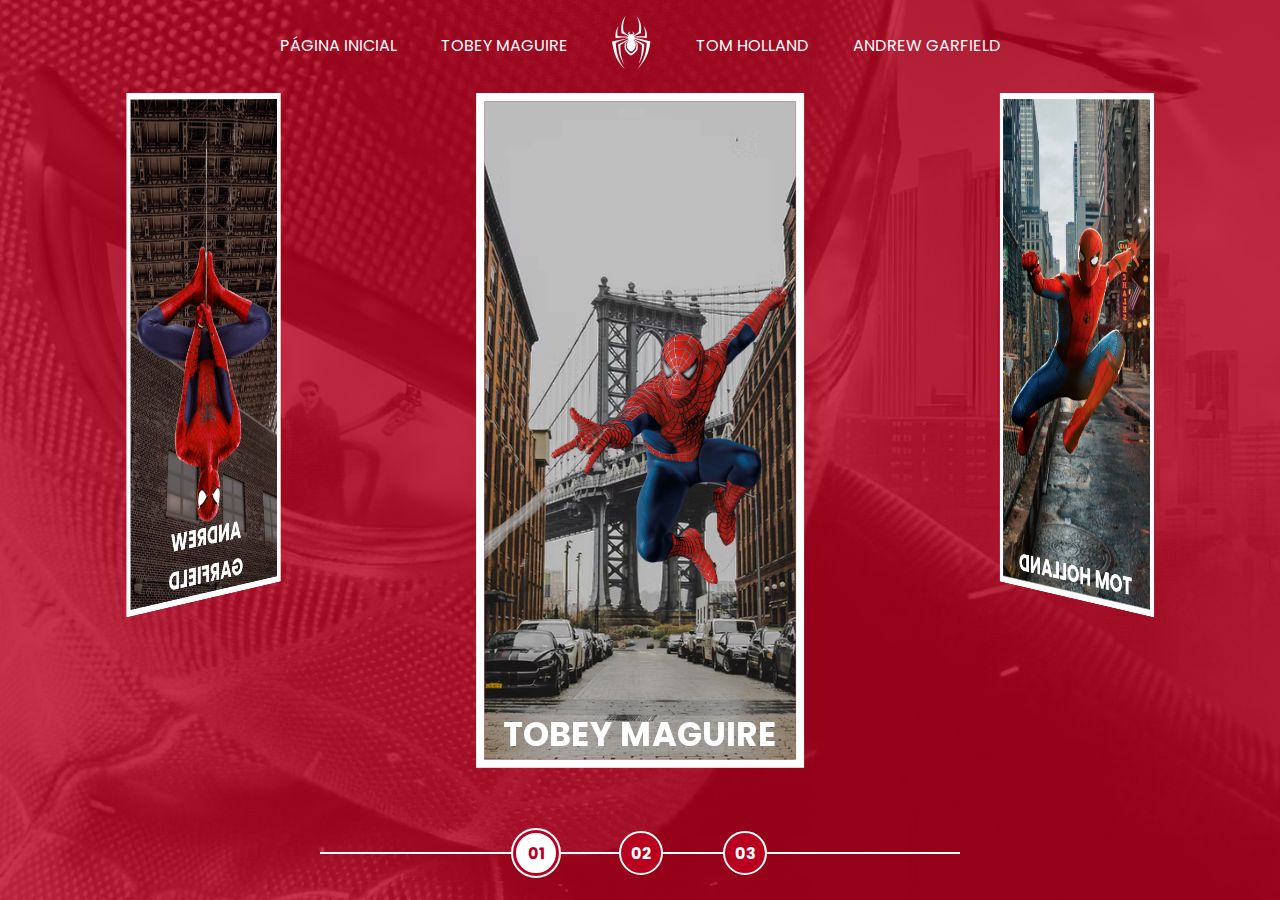
<file: index.html>
<!DOCTYPE html>
<html lang="en">
<head>
  <meta charset="UTF-8">
  <meta http-equiv="X-UA-Compatible" content="IE=edge">
  <meta name="viewport" content="width=device-width, initial-scale=1.0">
  <link rel="stylesheet" href="./assets/css/home-page-styles.css">
  <script src="./assets/scripts/script.js"></script>
  <title>Spider-Man | Multiversos</title>
</head>
<body>
  <nav class="s-menu">
    <ul>
      <li class="s-menu__item">
        <a href="index.html">Página Inicial</a>
      </li>
      <li class="s-menu__item">
        <a href="./pages/tobey-maguire/spiderman1.html">Tobey Maguire</a>
      </li>
      <li class="s-menu__item s-menu__icon">
        <img src="./assets/images/icons/spider.svg" alt="Spider-Man Multiverse">
      </li>
      <li class="s-menu__item">
        <a href="./pages/tom-holland/spiderman1.html">Tom Holland</a>
      </li>
      <li class="s-menu__item">
        <a href="./pages/andrew-garfield/spiderman1.html">Andrew Garfield</a>
      </li>
    </ul>
  </nav>
  <div class="s-container">
    <div class="s-cards-carousel" style="transform: translateZ(-40vw) rotateY(0deg);">
      <a href="./pages/tobey-maguire/spiderman1.html" class="s-card" id="spider-man-01">
        <img class="s-card__background" src="./assets/images/pic-sm-bg-01.jpg">
        <img class="s-card__image" src="./assets/images/spider-man-01.png" alt="Tobey Maguire">
        <h2 class="s-card__title">Tobey Maguire</h2>
      </a>
      <a href="./pages/tom-holland/spiderman1.html" class="s-card" id="spider-man-02">
        <img class="s-card__background" src="./assets/images/pic-sm-bg-02.jpg">
        <img class="s-card__image" src="./assets/images/spider-man-02.png" alt="Tom Holland">
        <h2 class="s-card__title">Tom Holland</h2>
      </a>
      <a href="./pages/andrew-garfield/spiderman1.html" class="s-card" id="spider-man-03">
        <img class="s-card__background" src="./assets/images/pic-sm-bg-03.jpg">
        <img class="s-card__image" src="./assets/images/spider-man-03.png" alt="Andrew Garfield">
        <h2 class="s-card__title">Andrew Garfield</h2>
      </a>
    </div>
  </div>

  <div class="s-controller">
    <div id="1" onclick="selectCarouselItem(this)" class="s-controller__button s-controller__button--active">
      01
    </div>
    <div id="2" onclick="selectCarouselItem(this)" class="s-controller__button">
      02
    </div>
    <div id="3" onclick="selectCarouselItem(this)" class="s-controller__button">
      03
    </div>
    <div class="s-controller__line"></div>
  </div>
</body>
</html>
</file>
<file: assets/css/home-page-styles.css>
@import url('./reset.css');
@import url('./global.css');

body {
  background-color: var(--primary-color);
}

body::before {
  content: "";
  background-image: url('../images/spider-man-background.jpg');
  background-repeat: no-repeat;
  background-position: center;
  background-size: cover;
  width: 100%;
  height: 100%;
  position: absolute;
  opacity: 0.2;
  transition: background-image 1s ease-in-out, opacity 1s ease-in-out;
}

.s-menu {
  padding: 1rem 0;
  width: 100%;
  text-align: center;
  position: relative;
}

.s-menu__item {
  display: inline-block;
  text-transform: uppercase;
  margin: 0 1.25rem;
}

.s-menu__icon {
  width: 2.5rem;
  margin: 0 1.25rem;
  vertical-align: middle;
}

.s-container {
  position: relative;
  display: flex;
  align-items: center;
  justify-content: space-evenly;
  perspective: 3000px;
}

.s-card {
  border: 0.5rem solid white;
  width: 100%;
  height: 70vh;
  position: absolute;
  transition: filter .5s ease-in-out;
}

.s-card:nth-child(1) {
  transform: rotateY(0deg) translateZ(50vw);
}

.s-card:nth-child(2) {
  transform: rotateY(120deg) translateZ(50vw);
}

.s-card:nth-child(3) {
  transform: rotateY(240deg) translateZ(50vw);
}

.s-card__background {
  width: 100%;
  height: 100%;
  object-fit: cover;
  position: absolute;
  opacity: 1;
  transition: opacity 1s ease-in-out;
}

.s-card__image {
  width: 100%;
  height: 100%;
  object-fit: contain;
  position: relative;
  transition: 1s ease-in-out;
}

.s-card__title {
  font-size: 2rem;
  text-transform: uppercase;
  text-align: center;
  position: absolute;
  width: 100%;
  bottom: 0;
  transition: bottom 1s ease-in-out;
}

.s-controller {
  position: absolute;
  display: flex;
  justify-content: center;
  align-items: center;
  margin-top: 3rem;
  bottom: 1.5rem;
  width: 100%;
}

.s-controller__button {
  display: flex;
  align-items: center;
  justify-content: center;
  width: 2.5rem;
  height: 2.5rem;
  border: 2px solid white;
  border-radius: 50%;
  background-color: var(--primary-color);
  text-align: center;
  font-size: 1rem;
  font-weight: bold;
  cursor: pointer;
  z-index: 1;
  transition: transform 0.3s ease-in-out;
}

.s-controller__button:hover {
  transform: scale(1.1);
}

.s-controller__button:nth-child(2) {
  margin: 0 3.75rem;
}

.s-controller__button--active {
  background-color: white;
  color: var(--primary-color);
  border: 0.1875rem solid var(--primary-color);
  outline: 0.125rem solid white;
}

.s-controller__line {
  background-color: white;
  width: 50%;
  height: 2px;
  position: absolute;
}

.s-card--hovered .s-card__background {
  cursor: pointer;
  opacity: 0;
}

.s-card--hovered .s-card__image {
  transform: scale(1.4);
  filter: drop-shadow(30px 10px 4px rgba(0, 0, 0, .5));
}

body#spider-man-01-hovered::before {
  background-image: url('../images/pic-sm-bg-01.jpg');
}

body#spider-man-02-hovered::before {
  background-image: url('../images/pic-sm-bg-02.jpg');
}

body#spider-man-03-hovered::before {
  background-image: url('../images/pic-sm-bg-03.jpg');
}

body[id^="spider-man-"]::before {
  opacity: 1;
}

body[id^="spider-man-"] .s-card:not(.s-card--hovered) {
  filter: grayscale(100%);
}

.s-card--hovered .s-card__title {
  bottom: 50%;
}

.s-cards-carousel {
  display: flex;
  justify-content: center;
  width: calc(100vw / 3 - 10%);
  transform-style: preserve-3d;
  transition: transform 0.4s ease-in;
}
</file>
